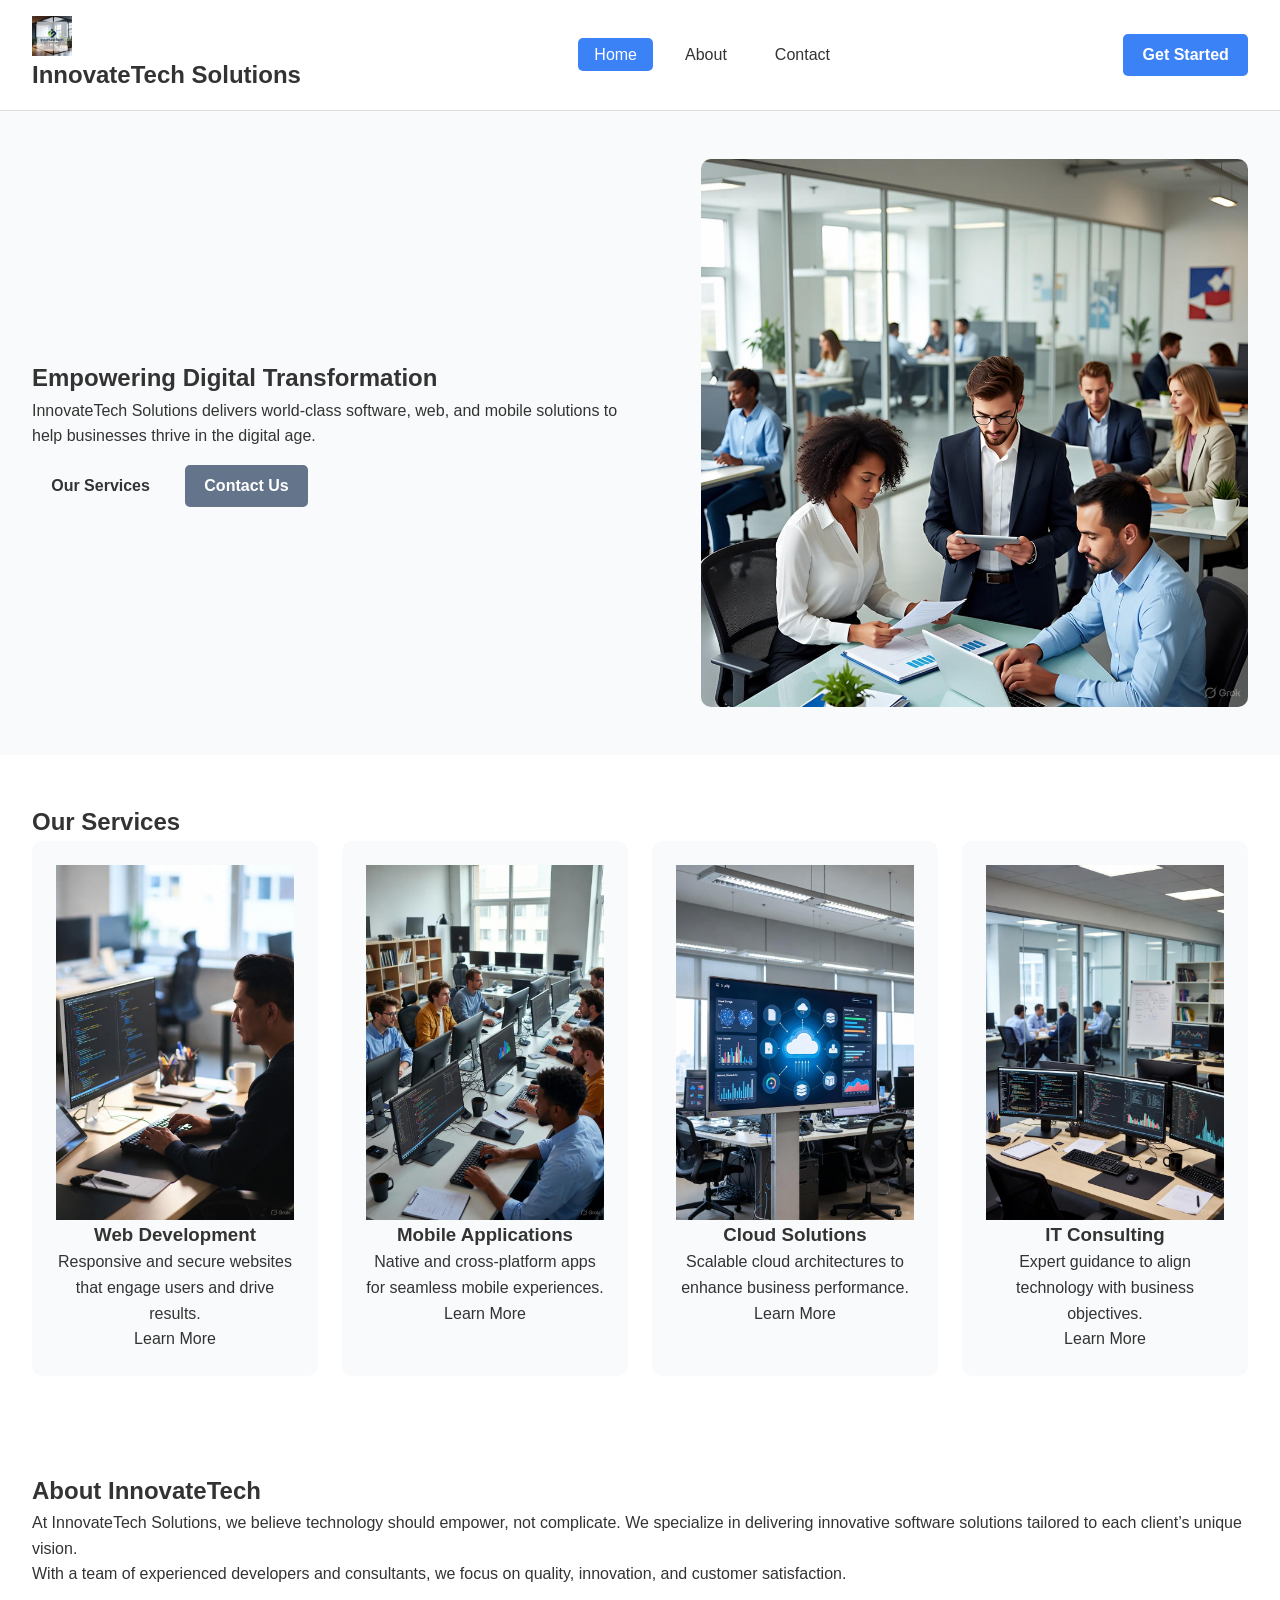
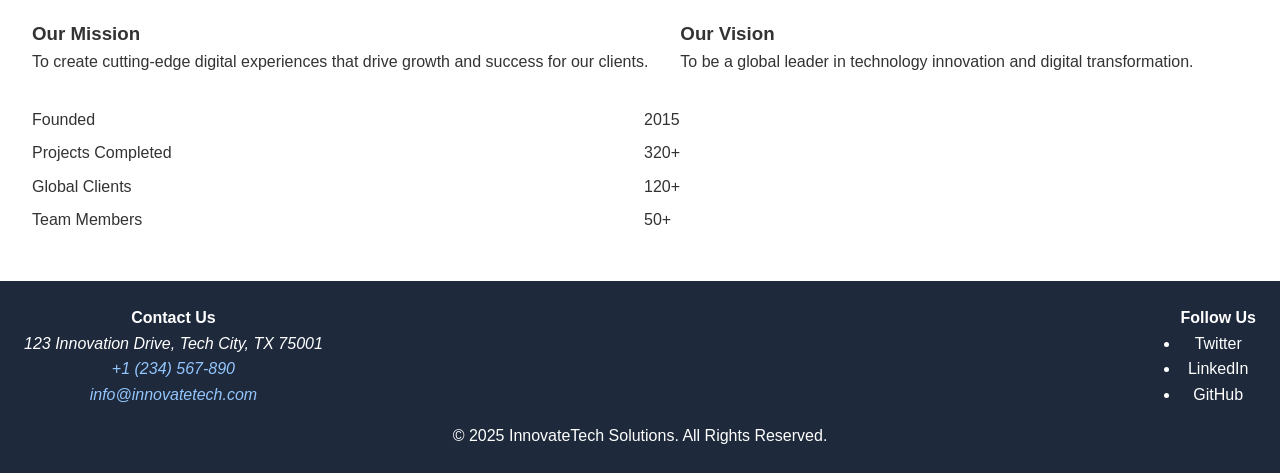
<file: question1-innovatetech/index.html>
<!DOCTYPE html>
<html lang="en">

<head>
    <meta charset="UTF-8">
    <meta name="viewport" content="width=device-width, initial-scale=1.0">
    <meta name="description"
        content="InnovateTech Solutions - Empowering digital transformation through modern technology.">
    <title>InnovateTech Solutions | Home</title>
    <link rel="icon" href="images/favicon.ico" type="image/x-icon">
    <link rel="stylesheet" href="css/styles.css">
</head>

<body class="page-layout">
    <header>
        <nav class="navbar">
            <div class="logo">
                <img src="./images/logo.jpg" alt="InnovateTech Solutions logo"
                width="40px">
                <h1>InnovateTech Solutions</h1>
            </div>
            <ul class="nav-links">
                <li><a href="index.html" class="active">Home</a></li>
                <li><a href="about.html">About</a></li>
                <li><a href="contact.html">Contact</a></li>
            </ul>
            <a href="contact.html" class="btn-primary">Get Started</a>
        </nav>
    </header>

    <main>
        <section class="hero">
            <div class="hero-text">
                <h2>Empowering Digital Transformation</h2>
                <p>InnovateTech Solutions delivers world-class software, web, and mobile solutions to help businesses
                    thrive in the digital age.</p>
                <div class="hero-buttons">
                    <a href="#services" class="btn">Our Services</a>
                    <a href="contact.html" class="btn-secondary">Contact Us</a>
                </div>
            </div>
            <img src="./images/hearo-image.jpg" alt="Modern technology workspace" class="hero-image">
        </section>

        <section id="services" class="services-section">
            <h2>Our Services</h2>
            <div class="services-grid">
                <article class="service-card">
                    <img src="./images/webdev.jpg" alt="Web development icon" width="400px" height="300px" >
                    <h3>Web Development</h3>
                    <p>Responsive and secure websites that engage users and drive results.</p>
                    <a href="#" class="learn-more">Learn More</a>
                </article>
                <article class="service-card">
                    <img src="./images/appdev.jpg" alt="Mobile app icon" width="400px" height="300px">
                    <h3>Mobile Applications</h3>
                    <p>Native and cross-platform apps for seamless mobile experiences.</p>
                    <a href="#" class="learn-more">Learn More</a>
                </article>
                <article class="service-card">
                    <img src="./images/cloudSolution.jpg" alt="Cloud icon" width="400px" height="300px">
                    <h3>Cloud Solutions</h3>
                    <p>Scalable cloud architectures to enhance business performance.</p>
                    <a href="#" class="learn-more">Learn More</a>
                </article>
                <article class="service-card">
                    <img src="./images/ITConsulting.jpg" alt="Consulting icon" width="400px" height="300px">
                    <h3>IT Consulting</h3>
                    <p>Expert guidance to align technology with business objectives.</p>
                    <a href="#" class="learn-more">Learn More</a>
                </article>
            </div>
        </section>

        <section id="about-preview" class="about-preview">
            <h2>About InnovateTech</h2>
            <p>At InnovateTech Solutions, we believe technology should empower, not complicate. We specialize in
                delivering innovative software solutions tailored to each client’s unique vision.</p>
            <p>With a team of experienced developers and consultants, we focus on quality, innovation, and customer
                satisfaction.</p>

            <div class="mission-vision">
                <article>
                    <h3>Our Mission</h3>
                    <p>To create cutting-edge digital experiences that drive growth and success for our clients.</p>
                </article>
                <article>
                    <h3>Our Vision</h3>
                    <p>To be a global leader in technology innovation and digital transformation.</p>
                </article>
            </div>

            <dl class="stats">
                <dt>Founded</dt>
                <dd>2015</dd>
                <dt>Projects Completed</dt>
                <dd>320+</dd>
                <dt>Global Clients</dt>
                <dd>120+</dd>
                <dt>Team Members</dt>
                <dd>50+</dd>
            </dl>
        </section>
    </main>

    <footer>
        <div class="footer-content">
            <div class="footer-info">
                <h4>Contact Us</h4>
                <address>
                    123 Innovation Drive, Tech City, TX 75001<br>
                    <a href="tel:+1234567890">+1 (234) 567-890</a><br>
                    <a href="mailto:info@innovatetech.com">info@innovatetech.com</a>
                </address>
            </div>

            <div class="social-links">
                <h4>Follow Us</h4>
                <ul>
                    <li><a href="#">Twitter</a></li>
                    <li><a href="#">LinkedIn</a></li>
                    <li><a href="#">GitHub</a></li>
                </ul>
            </div>
        </div>
        <p class="copyright">&copy; 2025 InnovateTech Solutions. All Rights Reserved.</p>
    </footer>
</body>

</html>
</file>
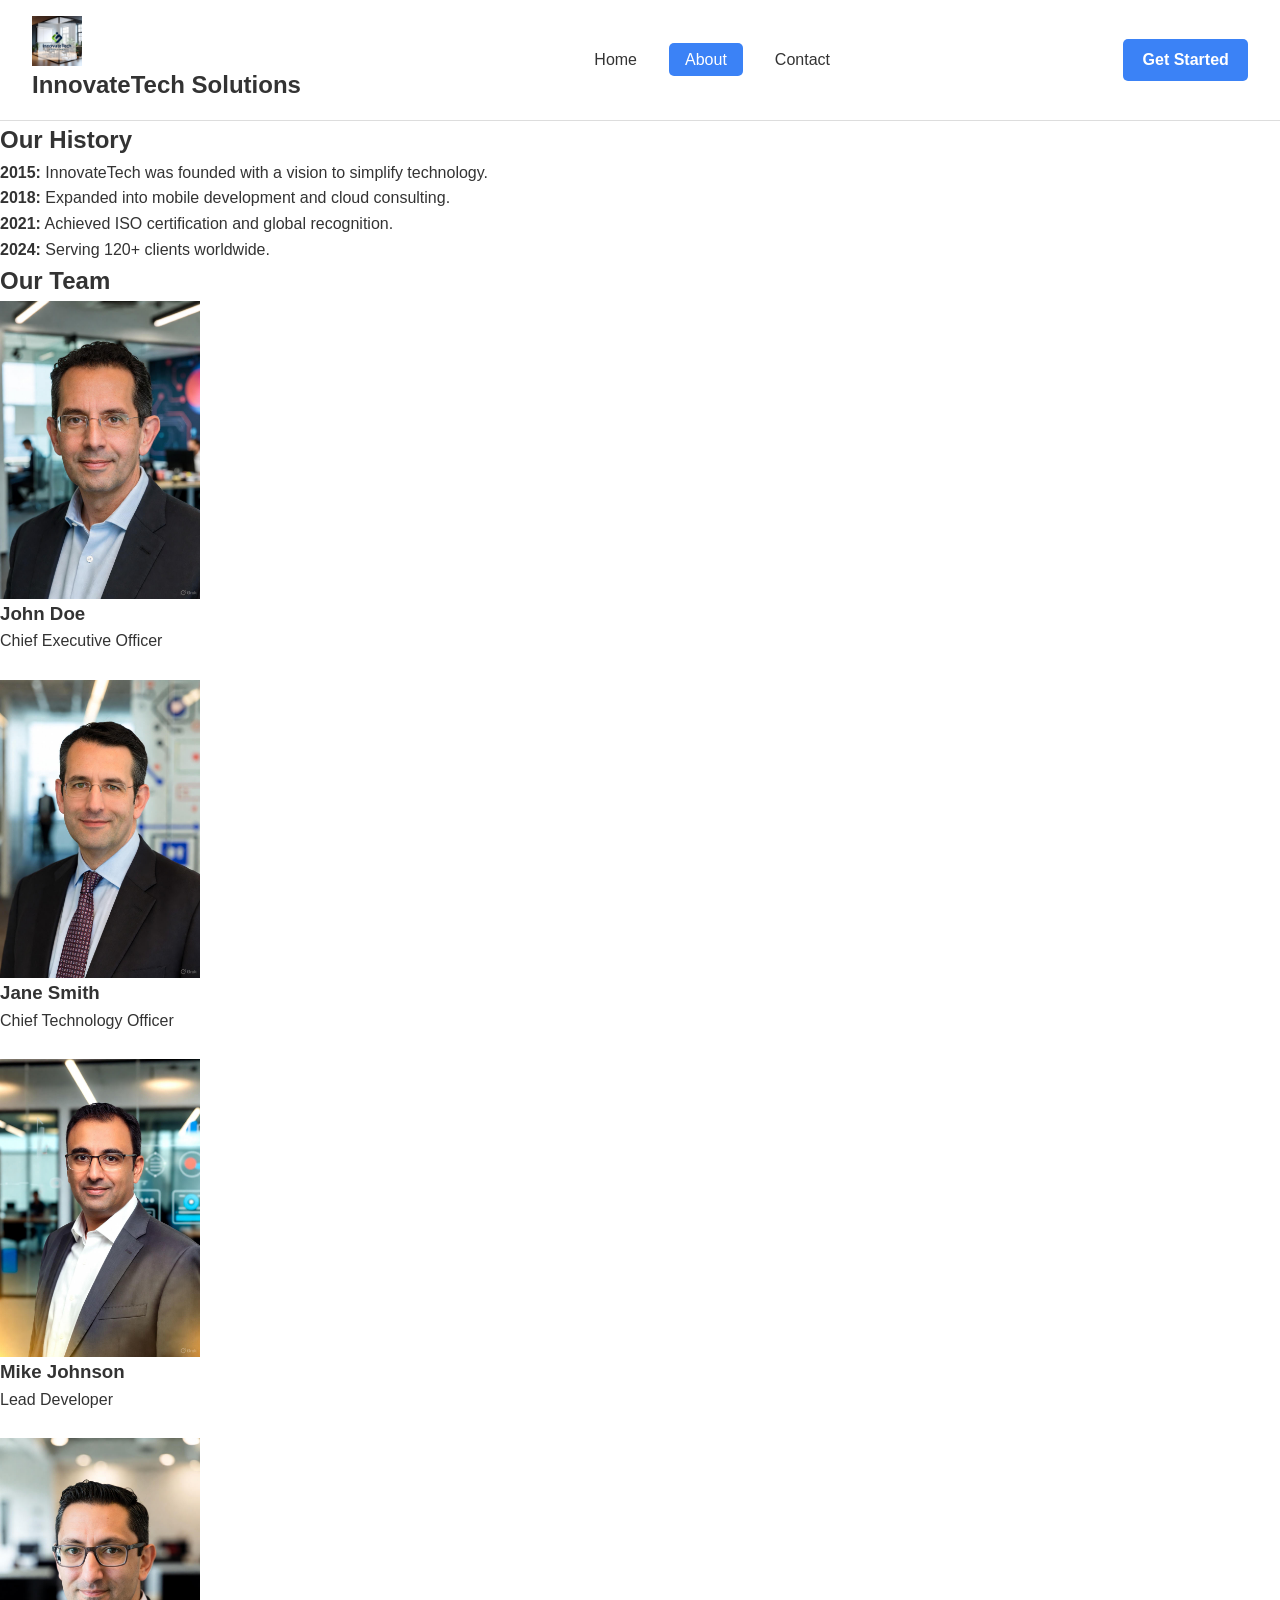
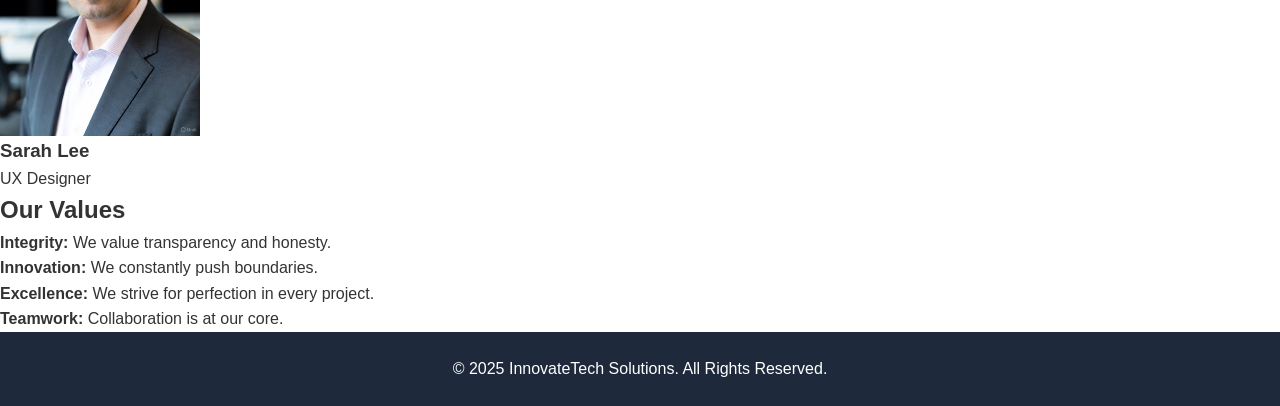
<file: question1-innovatetech/about.html>
<!DOCTYPE html>
<html lang="en">

<head>
    <meta charset="UTF-8">
    <meta name="viewport" content="width=device-width, initial-scale=1.0">
    <title>About Us | InnovateTech Solutions</title>
    <link rel="icon" href="images/favicon.ico">
    <link rel="stylesheet" href="css/styles.css">
</head>

<body class="page-layout">
    <header>
        <nav class="navbar">
            <div class="logo">
                <img src="./images/logo.jpg" alt="InnovateTech logo" width="50px">
                <h1>InnovateTech Solutions</h1>
            </div>
            <ul class="nav-links">
                <li><a href="index.html">Home</a></li>
                <li><a href="about.html" class="active">About</a></li>
                <li><a href="contact.html">Contact</a></li>
            </ul>
            <a href="contact.html" class="btn-primary">Get Started</a>
        </nav>
    </header>

    <main>
        <section class="company-history">
            <h2>Our History</h2>
            <ol>
                <li><strong>2015:</strong> InnovateTech was founded with a vision to simplify technology.</li>
                <li><strong>2018:</strong> Expanded into mobile development and cloud consulting.</li>
                <li><strong>2021:</strong> Achieved ISO certification and global recognition.</li>
                <li><strong>2024:</strong> Serving 120+ clients worldwide.</li>
            </ol>
        </section>

        <section class="team-section">
            <h2>Our Team</h2>
            <div class="team-grid">
                <article class="team-member">
                    <img src="./images/CEO.jpg" alt="John Doe - CEO" width="200px">
                    <h3>John Doe</h3>
                    <p>Chief Executive Officer</p>
                </article><br>
                <article class="team-member">
                    <img src="./images/CTO.jpg" alt="Jane Smith - CTO" width="200px">
                    <h3>Jane Smith</h3>
                    <p>Chief Technology Officer</p>
                </article><br>
                <article class="team-member">
                    <img src="./images/LeadDev.jpg" alt="Mike Johnson - Lead Developer" width="200px">
                    <h3>Mike Johnson</h3>
                    <p>Lead Developer</p>
                </article><br>
                <article class="team-member">
                    <img src="./images/UIUX.jpg" alt="Sarah Lee - UX Designer" width="200px">
                    <h3>Sarah Lee</h3>
                    <p>UX Designer</p>
                </article>
            </div>
        </section>

        <section class="values-section">
            <h2>Our Values</h2>
            <ul>
                <li><strong>Integrity:</strong> We value transparency and honesty.</li>
                <li><strong>Innovation:</strong> We constantly push boundaries.</li>
                <li><strong>Excellence:</strong> We strive for perfection in every project.</li>
                <li><strong>Teamwork:</strong> Collaboration is at our core.</li>
            </ul>
        </section>
    </main>

    <footer>
        <p>&copy; 2025 InnovateTech Solutions. All Rights Reserved.</p>
    </footer>
</body>

</html>
</file>
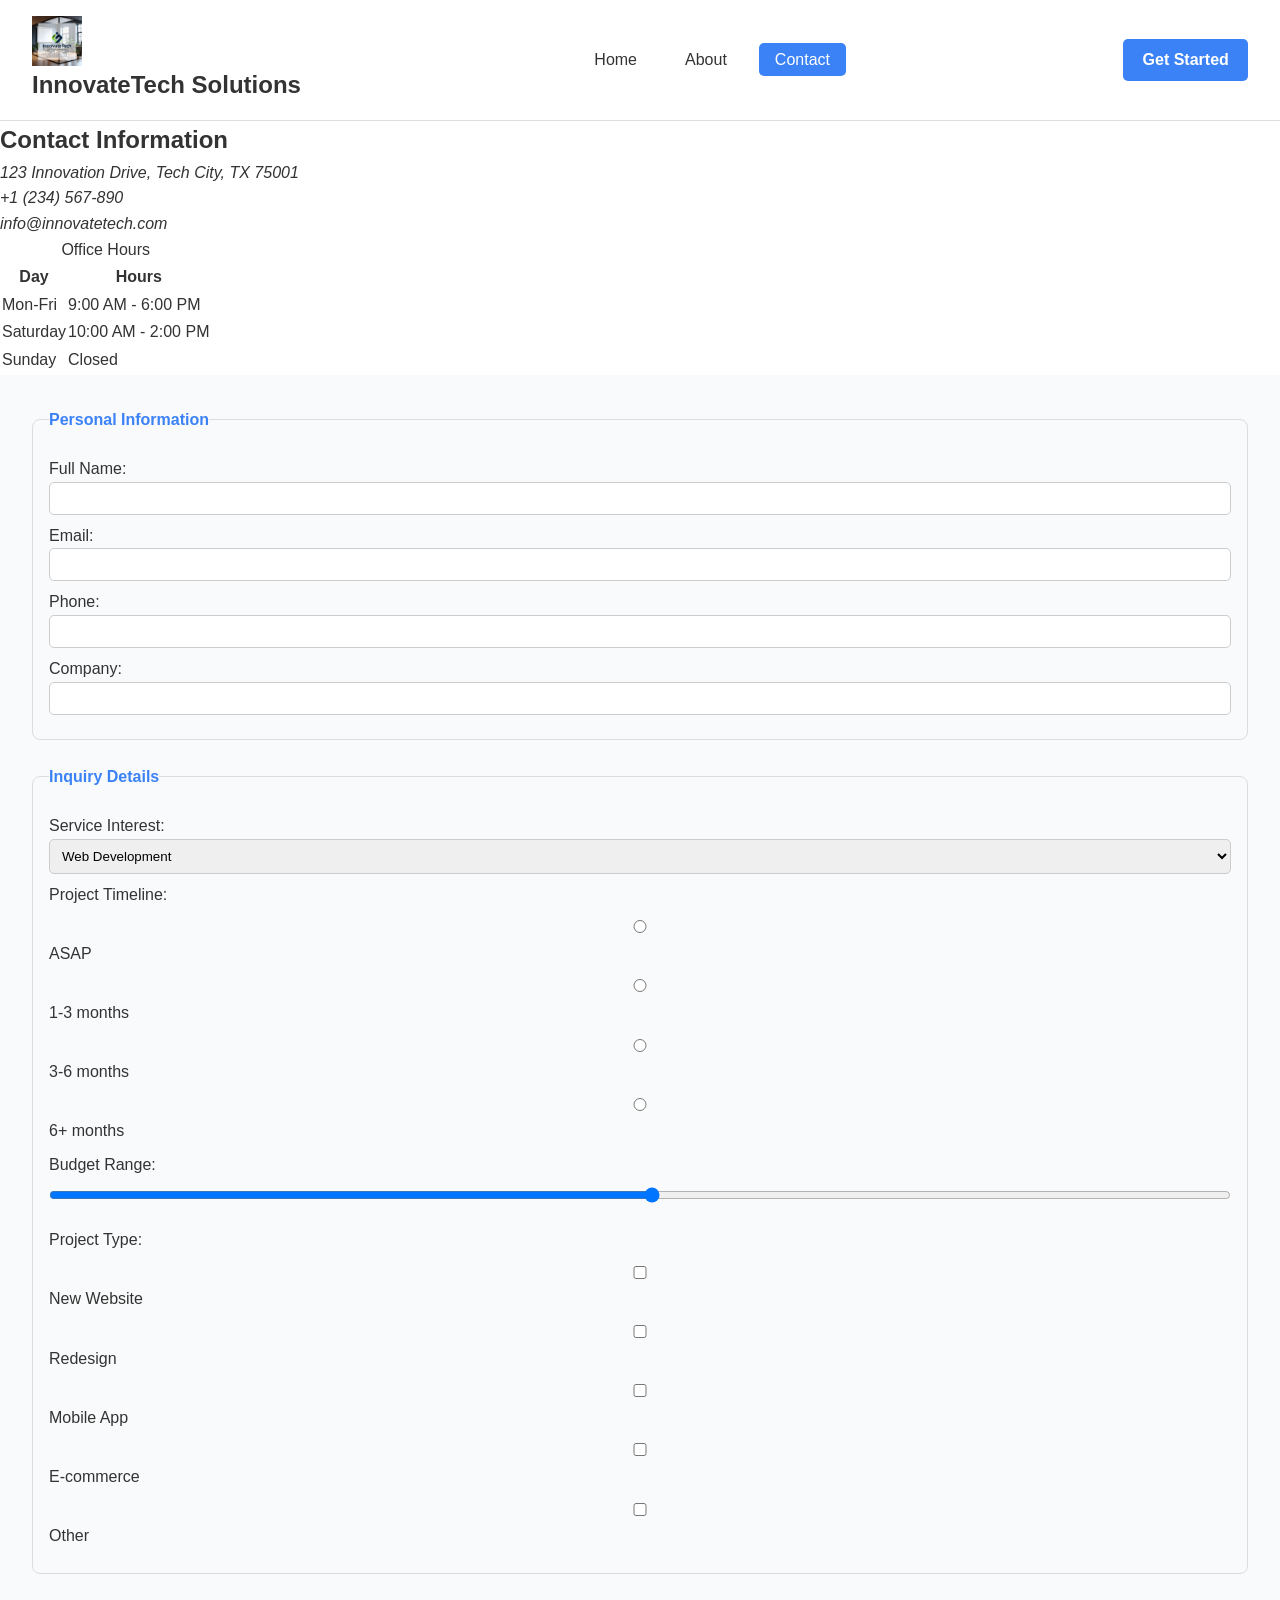
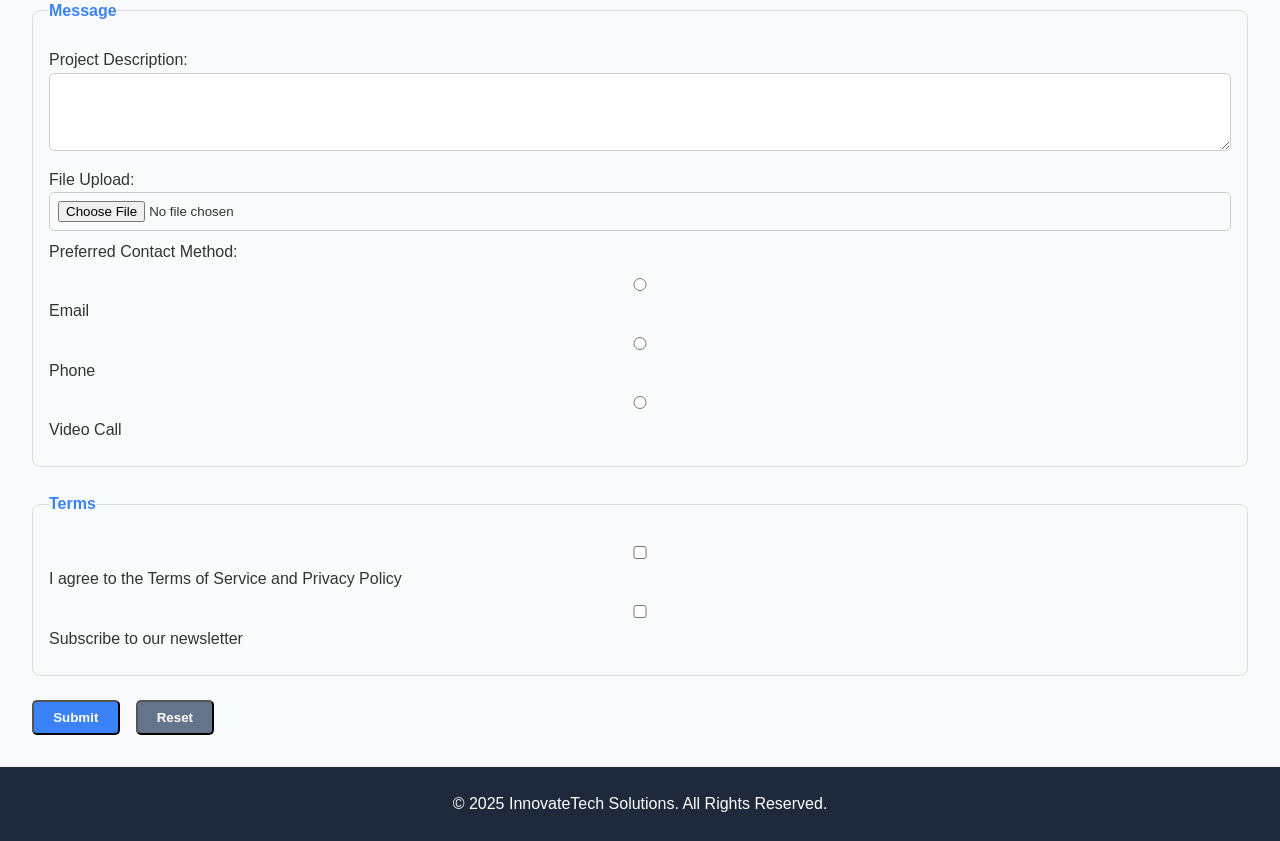
<file: question1-innovatetech/contact.html>
<!DOCTYPE html>
<html lang="en">

<head>
    <meta charset="UTF-8">
    <meta name="viewport" content="width=device-width, initial-scale=1.0">
    <title>Contact Us | InnovateTech Solutions</title>
    <link rel="icon" href="./images/logo.jpg">
    <link rel="stylesheet" href="css/styles.css">
</head>

<body class="page-layout">
    <header>
        <nav class="navbar">
            <div class="logo">
                <img src="./images/logo.jpg" alt="InnovateTech logo" width="50px">
                <h1>InnovateTech Solutions</h1>
            </div>
            <ul class="nav-links">
                <li><a href="index.html">Home</a></li>
                <li><a href="about.html">About</a></li>
                <li><a href="contact.html" class="active">Contact</a></li>
            </ul>
            <a href="contact.html" class="btn-primary">Get Started</a>
        </nav>
    </header>

    <main>
        <section class="contact-info">
            <h2>Contact Information</h2>
            <address>
                123 Innovation Drive, Tech City, TX 75001<br>
                <a href="tel:+1234567890">+1 (234) 567-890</a><br>
                <a href="mailto:info@innovatetech.com">info@innovatetech.com</a>
            </address>
            <table class="hours">
                <caption>Office Hours</caption>
                <thead>
                    <tr>
                        <th>Day</th>
                        <th>Hours</th>
                    </tr>
                </thead>
                <tbody>
                    <tr>
                        <td>Mon-Fri</td>
                        <td>9:00 AM - 6:00 PM</td>
                    </tr>
                    <tr>
                        <td>Saturday</td>
                        <td>10:00 AM - 2:00 PM</td>
                    </tr>
                    <tr>
                        <td>Sunday</td>
                        <td>Closed</td>
                    </tr>
                </tbody>
            </table>
        </section>

        <form class="contact-form" action="#" method="post">
            <fieldset>
                <legend>Personal Information</legend>
                <label>Full Name: <input type="text" name="name" required></label>
                <label>Email: <input type="email" name="email" required></label>
                <label>Phone: <input type="tel" name="phone"></label>
                <label>Company: <input type="text" name="company"></label>
            </fieldset>

            <fieldset>
                <legend>Inquiry Details</legend>
                <label>Service Interest:
                    <select name="service">
                        <option>Web Development</option>
                        <option>Mobile Apps</option>
                        <option>Consulting</option>
                        <option>Other</option>
                    </select>
                </label>

                <div class="radio-group">
                    <p>Project Timeline:</p>
                    <label><input type="radio" name="timeline" value="asap"> ASAP</label>
                    <label><input type="radio" name="timeline" value="1-3"> 1-3 months</label>
                    <label><input type="radio" name="timeline" value="3-6"> 3-6 months</label>
                    <label><input type="radio" name="timeline" value="6+"> 6+ months</label>
                </div>

                <label>Budget Range: <input type="range" min="1000" max="50000" step="1000"></label>

                <p>Project Type:</p>
                <label><input type="checkbox"> New Website</label>
                <label><input type="checkbox"> Redesign</label>
                <label><input type="checkbox"> Mobile App</label>
                <label><input type="checkbox"> E-commerce</label>
                <label><input type="checkbox"> Other</label>
            </fieldset>

            <fieldset>
                <legend>Message</legend>
                <label>Project Description:
                    <textarea rows="4" required></textarea>
                </label>
                <label>File Upload:
                    <input type="file" accept=".doc,.docx,.pdf,.txt">
                </label>

                <p>Preferred Contact Method:</p>
                <label><input type="radio" name="contact-method" value="email"> Email</label>
                <label><input type="radio" name="contact-method" value="phone"> Phone</label>
                <label><input type="radio" name="contact-method" value="video"> Video Call</label>
            </fieldset>

            <fieldset>
                <legend>Terms</legend>
                <label><input type="checkbox" required> I agree to the Terms of Service and Privacy Policy</label>
                <label><input type="checkbox"> Subscribe to our newsletter</label>
            </fieldset>

            <div class="form-buttons">
                <button type="submit" class="btn-primary">Submit</button>
                <button type="reset" class="btn-secondary">Reset</button>
            </div>
        </form>
    </main>

    <footer>
        <p>&copy; 2025 InnovateTech Solutions. All Rights Reserved.</p>
    </footer>
</body>

</html>
</file>
<file: question1-innovatetech/css/styles.css>
/* ==========================================================================
   Base Styles
   ========================================================================== */
* {
  box-sizing: border-box;
  margin: 0;
  padding: 0;
}
body {
  font-family: "Poppins", sans-serif;
  color: #333;
  background: #fff;
  line-height: 1.6;
}
img {
  max-width: 100%;
  height: auto;
  display: block;
}
a {
  text-decoration: none;
  color: inherit;
}

/* ==========================================================================
   Layout Components
   ========================================================================== */
.page-layout {
  display: grid;
  grid-template-areas:
    "header"
    "main"
    "footer";
  grid-template-rows: auto 1fr auto;
  min-height: 100vh;
}

/* ==========================================================================
   Navigation
   ========================================================================== */
.navbar {
  display: flex;
  justify-content: space-between;
  align-items: center;
  padding: 1rem 2rem;
  background: #ffffff;
  border-bottom: 1px solid #ddd;
  position: sticky;
  top: 0;
  z-index: 1000;
}
.nav-links {
  display: flex;
  gap: 1rem;
  list-style: none;
}
.nav-links a {
  padding: 0.5rem 1rem;
  transition: background 0.3s;
}
.nav-links a:hover,
.nav-links a.active {
  background: #3b82f6;
  color: white;
  border-radius: 5px;
}
.btn-primary,
.btn-secondary,
.btn {
  padding: 0.5rem 1.2rem;
  border-radius: 5px;
  font-weight: bold;
}
.btn-primary {
  background: #3b82f6;
  color: white;
}
.btn-secondary {
  background: #64748b;
  color: white;
}

/* ==========================================================================
   Hero Section
   ========================================================================== */
.hero {
  display: flex;
  align-items: center;
  justify-content: space-between;
  padding: 3rem 2rem;
  background: #f9fafb;
}
.hero-text {
  max-width: 50%;
}
.hero-buttons {
  margin-top: 1rem;
  display: flex;
  gap: 1rem;
}
.hero-image {
  width: 45%;
  border-radius: 10px;
}

/* ==========================================================================
   Services Section
   ========================================================================== */
.services-section {
  padding: 3rem 2rem;
  background: #fff;
}
.services-grid {
  display: grid;
  grid-template-columns: repeat(auto-fit, minmax(250px, 1fr));
  gap: 1.5rem;
}
.service-card {
  background: #f9fafb;
  padding: 1.5rem;
  border-radius: 10px;
  text-align: center;
  transition: transform 0.3s;
}
.service-card:hover {
  transform: translateY(-5px);
  background: #eef2ff;
}

/* ==========================================================================
   About Preview
   ========================================================================== */
.about-preview {
  padding: 3rem 2rem;
}
.mission-vision {
  display: flex;
  gap: 2rem;
  margin: 2rem 0;
}
.stats {
  display: grid;
  grid-template-columns: repeat(2, 1fr);
  gap: 0.5rem;
}

/* ==========================================================================
   Forms
   ========================================================================== */
.contact-form {
  padding: 2rem;
  background: #f9fafb;
}
fieldset {
  margin-bottom: 1.5rem;
  border: 1px solid #ddd;
  padding: 1rem;
  border-radius: 8px;
}
legend {
  font-weight: bold;
  color: #3b82f6;
}
label {
  display: block;
  margin: 0.5rem 0;
}
input, select, textarea {
  width: 100%;
  padding: 0.5rem;
  border: 1px solid #ccc;
  border-radius: 5px;
}
input:focus, textarea:focus, select:focus {
  border-color: #3b82f6;
  outline: none;
}
.form-buttons {
  display: flex;
  gap: 1rem;
}

/* ==========================================================================
   Footer
   ========================================================================== */
footer {
  background: #1e293b;
  color: #fff;
  text-align: center;
  padding: 1.5rem;
}
.footer-content {
  display: flex;
  justify-content: space-between;
  padding-bottom: 1rem;
}
.footer-info a {
  color: #93c5fd;
}

/* ==========================================================================
   Responsive Design
   ========================================================================== */
@media (max-width: 1024px) {
  .hero {
    flex-direction: column;
  }
  .hero-text, .hero-image {
    width: 100%;
  }
  .mission-vision {
    flex-direction: column;
  }
}
@media (max-width: 768px) {
  .nav-links {
    display: none;
  }
  .navbar {
    flex-wrap: wrap;
  }
  .services-grid {
    grid-template-columns: 1fr;
  }
}
</file>
